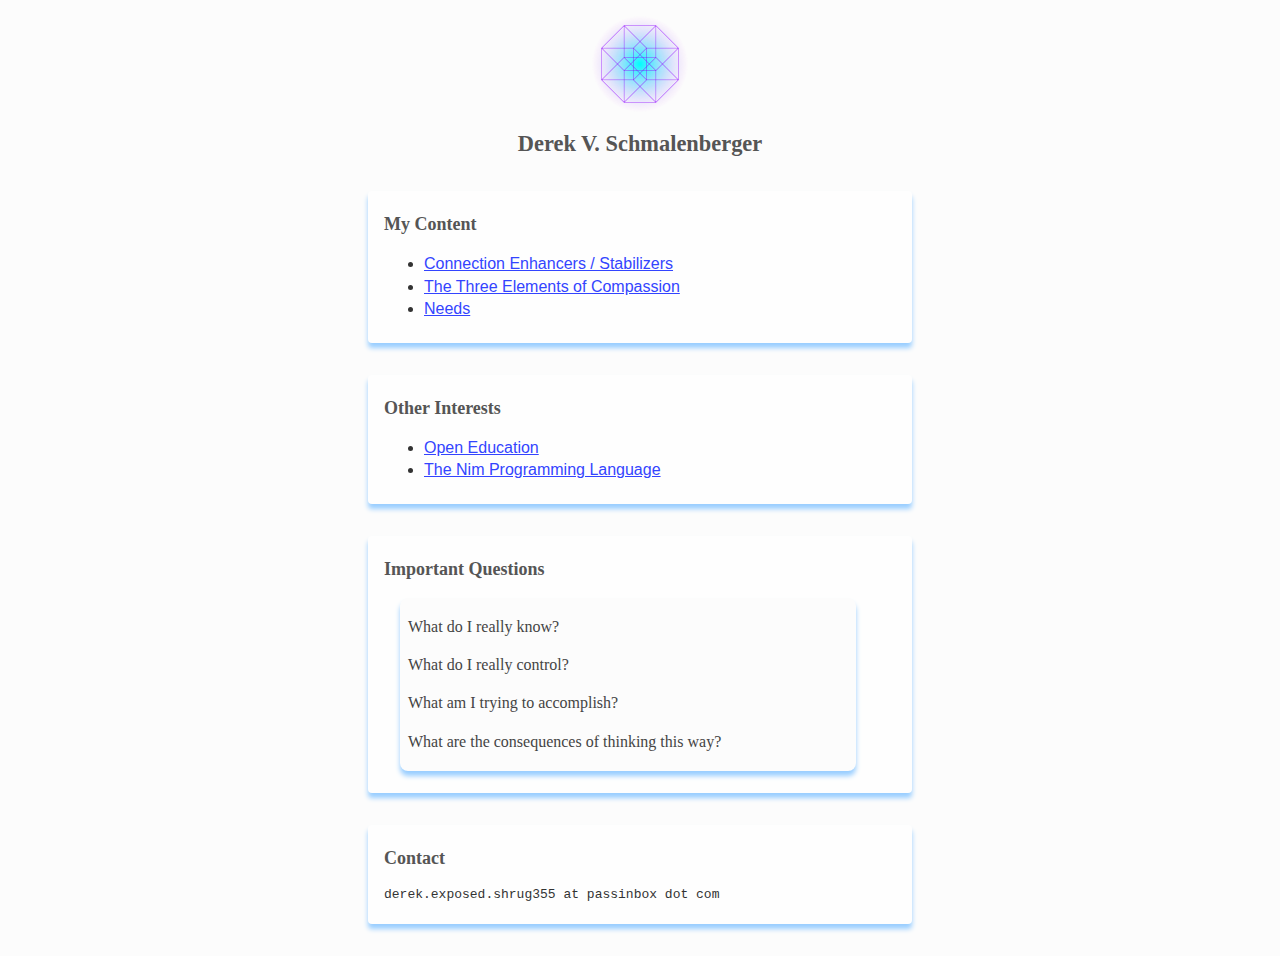
<file: index.html>
<!DOCTYPE html>
<html lang="en">
<head>
    <title>Derek V. Schmalenberger</title>
    <meta charset="UTF-8">
    <meta name="description" content="The personal website of Derek V. Schmalenberger.">
    <meta name="author" content="Derek V. Schmalenberger">
    <meta name="viewport" content="width=device-width, initial-scale=1.0">
    <link rel="stylesheet" type="text/css" href="style.css">
    <link rel="icon" type="image/png" href="complex_octagon_128.png">
</head>

<body>

<main>

<img src="complex_octagon_128.png" alt="complex octagon" class="center">

<header>
<h1>Derek V. Schmalenberger</h1>
</header>

<section>

  <h2>My Content</h2>

<ul>
 <li><a href="connection-enhancers.html">Connection Enhancers / Stabilizers</a></li>
 <li><a href="three-elements-of-compassion.pdf">The Three Elements of Compassion</a></li>
 <li><a href="needs.html">Needs</a></li>
</ul>

</section>

<section>

  <h2>Other Interests</h2>

<ul>
 <li><a href="openedu.html">Open Education</a></li>
 <li><a href="https://nim-lang.org/">The Nim Programming Language</a></li>
</ul>

</section>

<section>

  <h2>Important Questions</h2>

<blockquote>
<p>What do I really know?</p>
<p>What do I really control?</p>
<p>What am I trying to accomplish?</p>
<p>What are the consequences of thinking this way?</p>
</blockquote>

</section>



<section>

<h2>Contact</h2>

<pre>derek.exposed.shrug355 at passinbox dot com</pre>

</section>

</main>

</body>
</html>
</file>
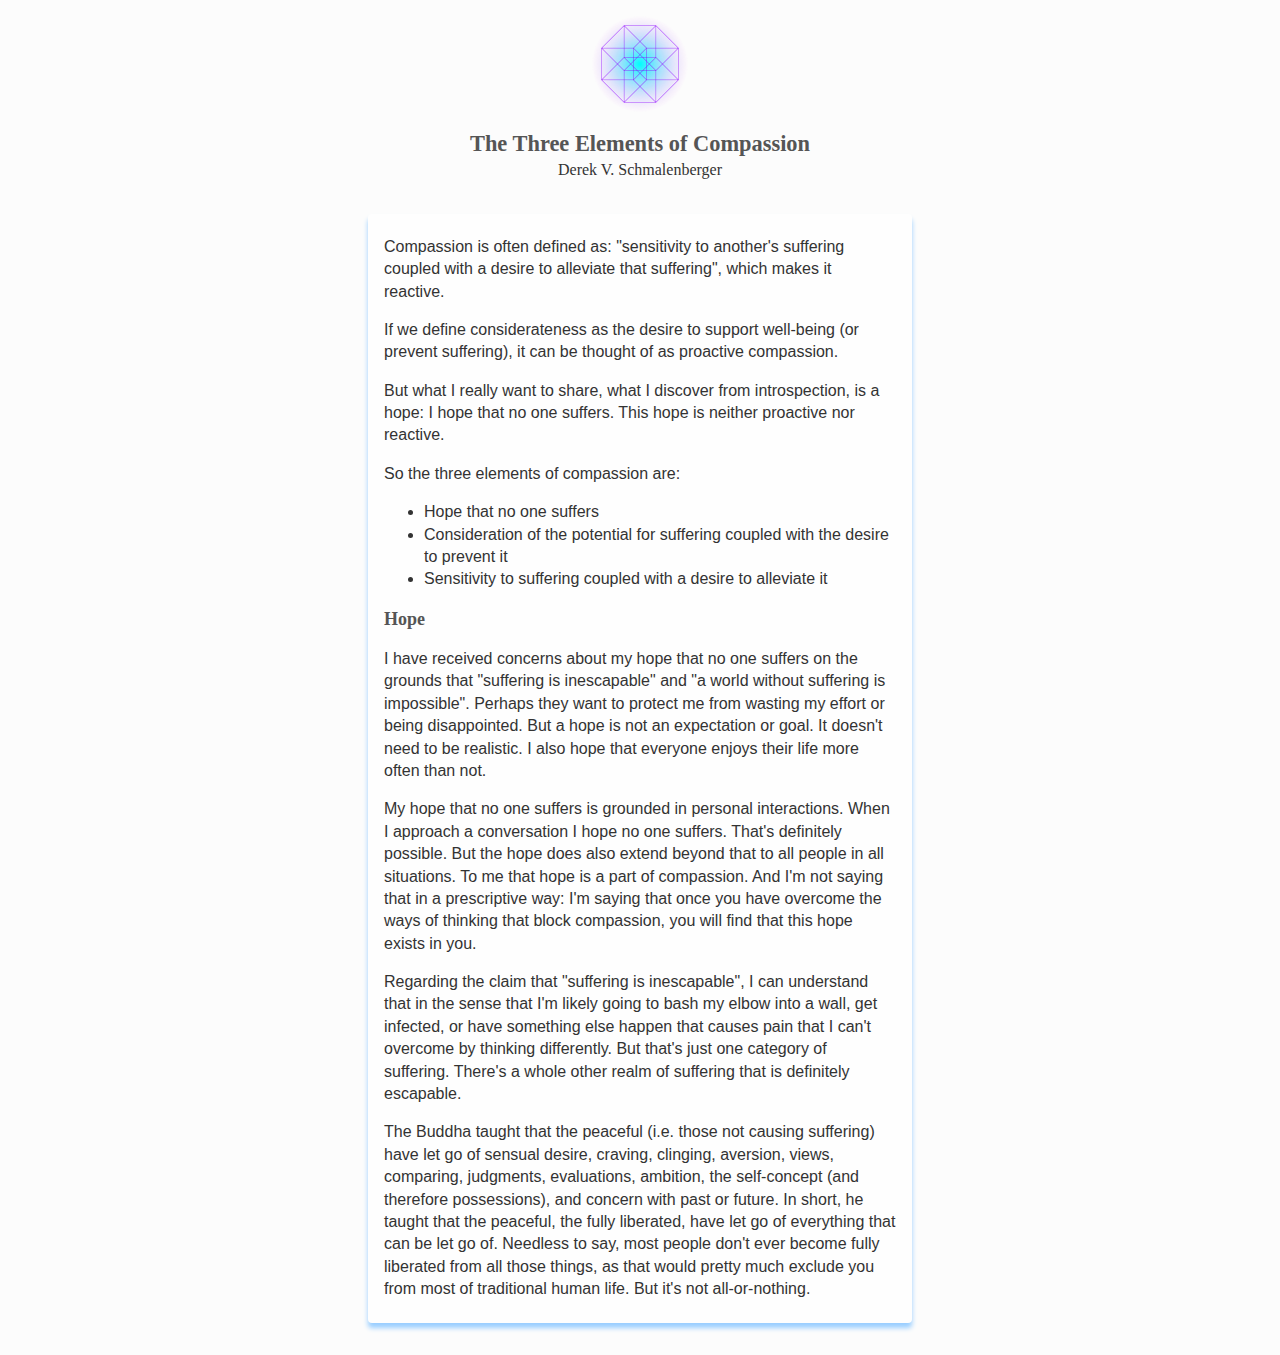
<file: compassion.html>
<!DOCTYPE html>
<html lang="en">
<head>
  <title>The Three Elements of Compassion</title>
  <meta charset="UTF-8">
  <meta name="description" content="This webpage describes the three elements of compassion.">
  <meta name="author" content="Derek V. Schmalenberger">
  <meta name="viewport" content="width=device-width, initial-scale=1.0">
  <link rel="stylesheet" type="text/css" href="style.css">

</head>
<body>
<main>

<a href="index.html"><img src="complex_octagon_128.png" alt="complex octagon" class="center"></a>

<header>
    <h1>The Three Elements of Compassion</h1>
    <div class="author">Derek V. Schmalenberger</div>
</header>

<section>
    
    <p>Compassion is often defined as: "sensitivity to another's suffering coupled with a desire to
    alleviate that suffering", which makes it reactive.</p>
    
    <p>If we define considerateness as the desire to support well-being (or prevent suffering), it can be
    thought of as proactive compassion.</p>
    
    <p>But what I really want to share, what I discover from introspection, is a hope: I hope that no
    one suffers. This hope is neither proactive nor reactive.</p>
    
    <p>So the three elements of compassion are:</p>
    <ul>
        <li>Hope that no one suffers</li>
        <li>Consideration of the potential for suffering coupled with the desire to prevent it</li>
        <li>Sensitivity to suffering coupled with a desire to alleviate it</li>
    </ul>
    
    <h2>Hope</h2>
    <p>I have received concerns about my hope that no one suffers on the grounds that "suffering is
    inescapable" and "a world without suffering is impossible". Perhaps they want to protect me from
    wasting my effort or being disappointed. But a hope is not an expectation or goal. It doesn't
    need to be realistic. I also hope that everyone enjoys their life more often than not.</p>
    
    <p>My hope that no one suffers is grounded in personal interactions. When I approach a
    conversation I hope no one suffers. That's definitely possible. But the hope does also extend
    beyond that to all people in all situations. To me that hope is a part of compassion. And I'm not
    saying that in a prescriptive way: I'm saying that once you have overcome the ways of thinking
    that block compassion, you will find that this hope exists in you.</p>
    
    <p>Regarding the claim that "suffering is inescapable", I can understand that in the sense that I'm
    likely going to bash my elbow into a wall, get infected, or have something else happen that
    causes pain that I can't overcome by thinking differently. But that's just one category of suffering.
    There's a whole other realm of suffering that is definitely escapable.</p>
    
    <p>The Buddha taught that the peaceful (i.e. those not causing suffering) have let go of sensual
    desire, craving, clinging, aversion, views, comparing, judgments, evaluations, ambition, the
    self-concept (and therefore possessions), and concern with past or future. In short, he taught
    that the peaceful, the fully liberated, have let go of everything that can be let go of. Needless to
    say, most people don't ever become fully liberated from all those things, as that would pretty
    much exclude you from most of traditional human life. But it's not all-or-nothing.</p>
</section>

</main>
</body>
</html>
</file>
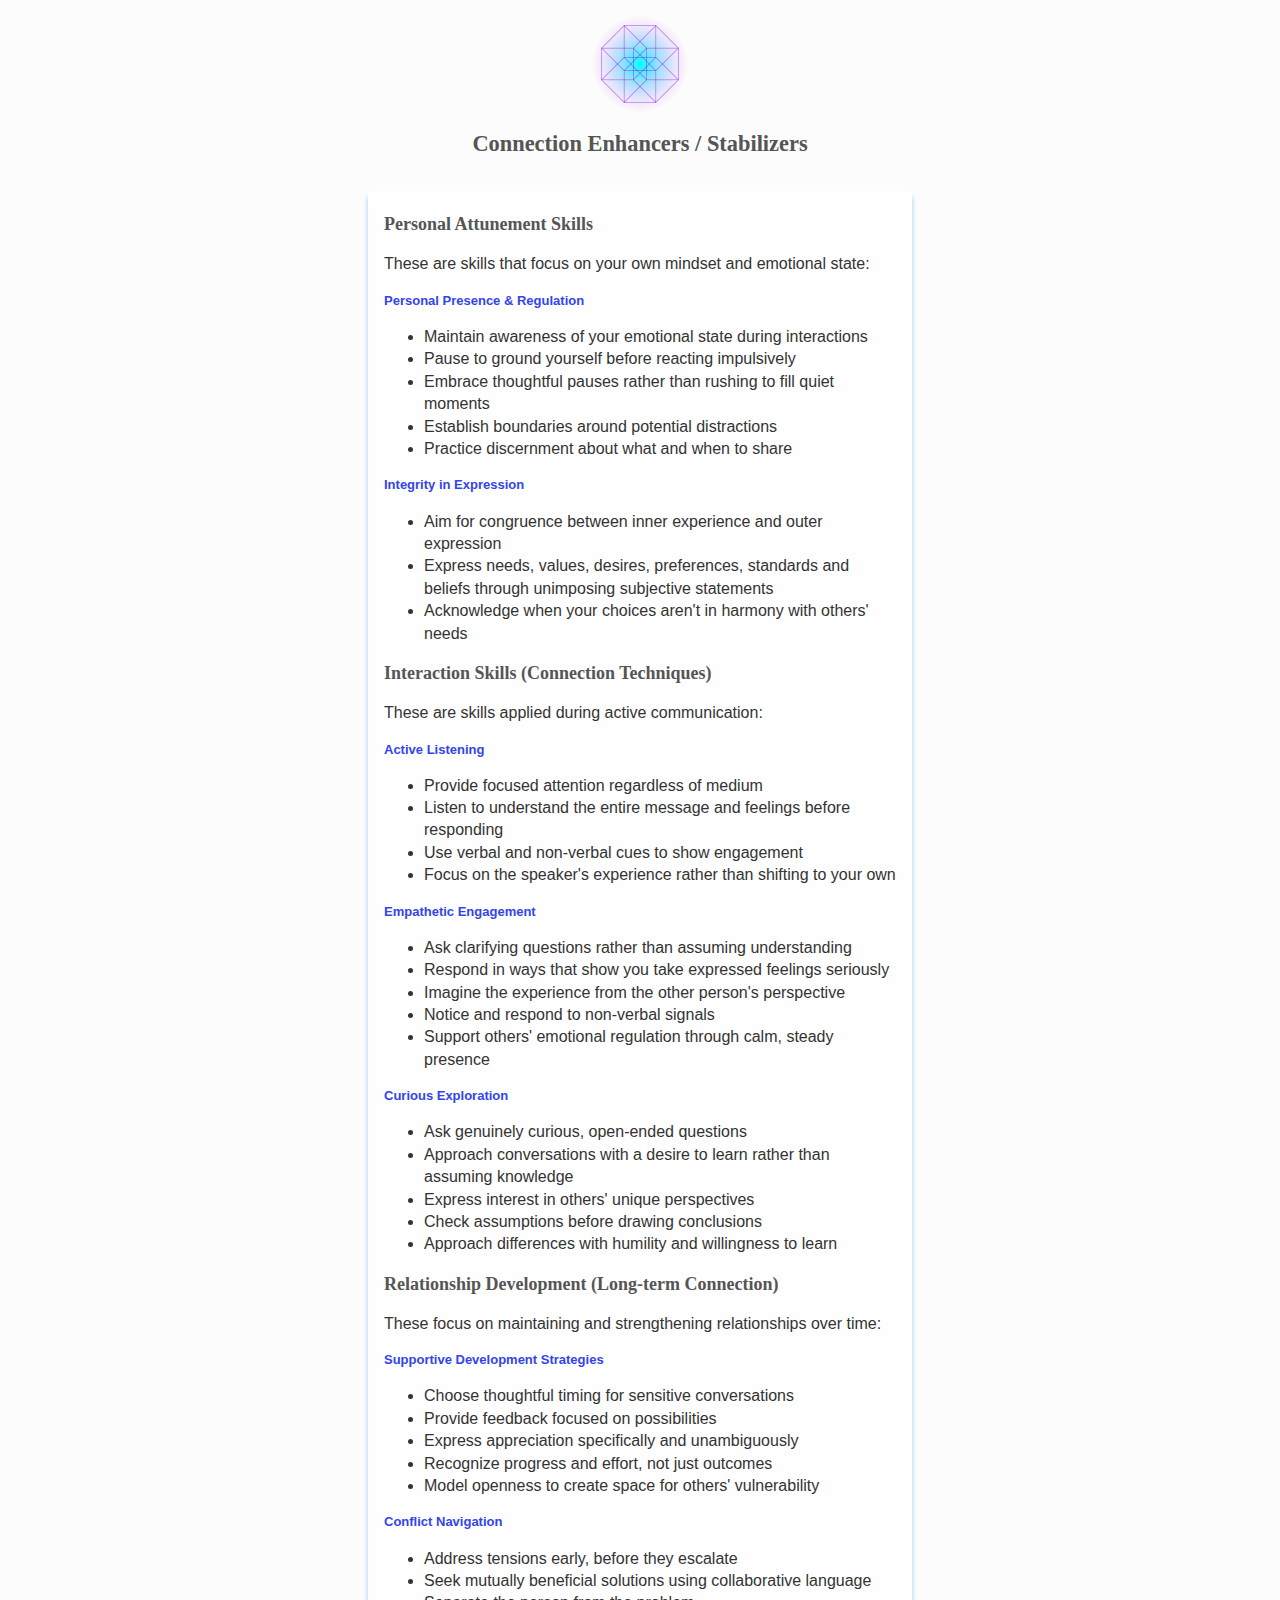
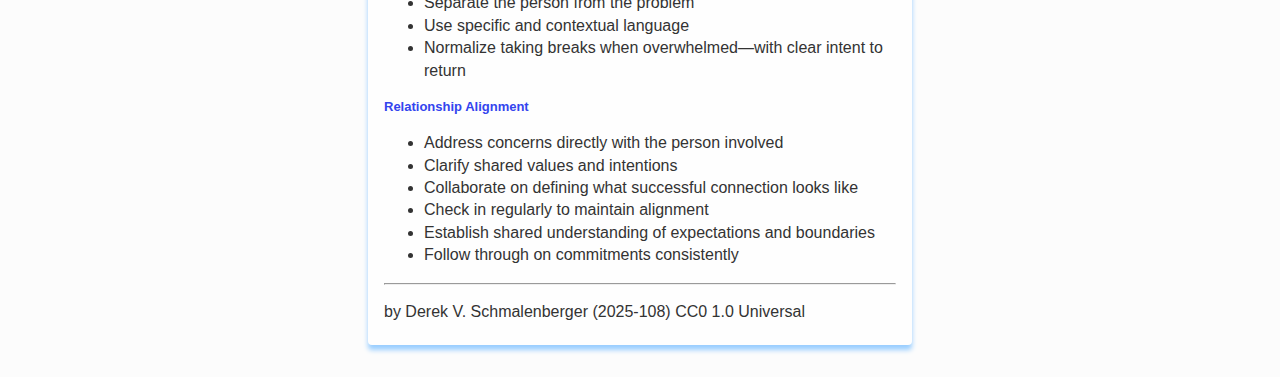
<file: connection-enhancers.html>
<!DOCTYPE html>
<html lang="en">
<head>
    <title>Connection Enhancers / Stabilizers</title>
    <meta charset="UTF-8">
    <meta name="description" content="A list of connection enhancers / stabilizers.">
    <meta name="author" content="Derek V. Schmalenberger">
    <meta name="viewport" content="width=device-width, initial-scale=1.0">
    <link rel="stylesheet" type="text/css" href="style.css">
    <link rel="icon" type="image/png" href="complex_octagon_128.png">
</head>

<body>

<main>

<a href="index.html"><img src="complex_octagon_128.png" alt="complex octagon" class="center"></a>

<header>
<h1>Connection Enhancers / Stabilizers</h1>
</header>

<section>

<h2>Personal Attunement Skills</h2>
<p>These are skills that focus on your own mindset and emotional state:</p>
<h3>Personal Presence &amp; Regulation</h3>
<ul>
<li>Maintain awareness of your emotional state during interactions</li>
<li>Pause to ground yourself before reacting impulsively</li>
<li>Embrace thoughtful pauses rather than rushing to fill quiet moments</li>
<li>Establish boundaries around potential distractions</li>
<li>Practice discernment about what and when to share</li>
</ul>
<h3>Integrity in Expression</h3>
<ul>
<li>Aim for congruence between inner experience and outer expression</li>
<li>Express needs, values, desires, preferences, standards and beliefs through unimposing subjective statements</li>
<li>Acknowledge when your choices aren't in harmony with others' needs</li>
</ul>
<h2>Interaction Skills (Connection Techniques)</h2>
<p>These are skills applied during active communication:</p>
<h3>Active Listening</h3>
<ul>
<li>Provide focused attention regardless of medium</li>
<li>Listen to understand the entire message and feelings before responding</li>
<li>Use verbal and non-verbal cues to show engagement</li>
<li>Focus on the speaker's experience rather than shifting to your own</li>
</ul>
<h3>Empathetic Engagement</h3>
<ul>
<li>Ask clarifying questions rather than assuming understanding</li>
<li>Respond in ways that show you take expressed feelings seriously</li>
<li>Imagine the experience from the other person's perspective</li>
<li>Notice and respond to non-verbal signals</li>
<li>Support others' emotional regulation through calm, steady presence</li>
</ul>
<h3>Curious Exploration</h3>
<ul>
<li>Ask genuinely curious, open-ended questions</li>
<li>Approach conversations with a desire to learn rather than assuming knowledge</li>
<li>Express interest in others' unique perspectives</li>
<li>Check assumptions before drawing conclusions</li>
<li>Approach differences with humility and willingness to learn</li>
</ul>
<h2>Relationship Development (Long-term Connection)</h2>
<p>These focus on maintaining and strengthening relationships over time:</p>
<h3>Supportive Development Strategies</h3>
<ul>
<li>Choose thoughtful timing for sensitive conversations</li>
<li>Provide feedback focused on possibilities</li>
<li>Express appreciation specifically and unambiguously</li>
<li>Recognize progress and effort, not just outcomes</li>
<li>Model openness to create space for others' vulnerability</li>
</ul>
<h3>Conflict Navigation</h3>
<ul>
<li>Address tensions early, before they escalate</li>
<li>Seek mutually beneficial solutions using collaborative language</li>
<li>Separate the person from the problem</li>
<li>Use specific and contextual language</li>
<li>Normalize taking breaks when overwhelmed—with clear intent to return</li>
</ul>
<h3>Relationship Alignment</h3>
<ul>
<li>Address concerns directly with the person involved</li>
<li>Clarify shared values and intentions</li>
<li>Collaborate on defining what successful connection looks like</li>
<li>Check in regularly to maintain alignment</li>
<li>Establish shared understanding of expectations and boundaries</li>
<li>Follow through on commitments consistently</li>
</ul>
<hr>
<p>by Derek V. Schmalenberger (2025-108) CC0 1.0 Universal</p>
</section>

</main>
</body>
</html>
</file>
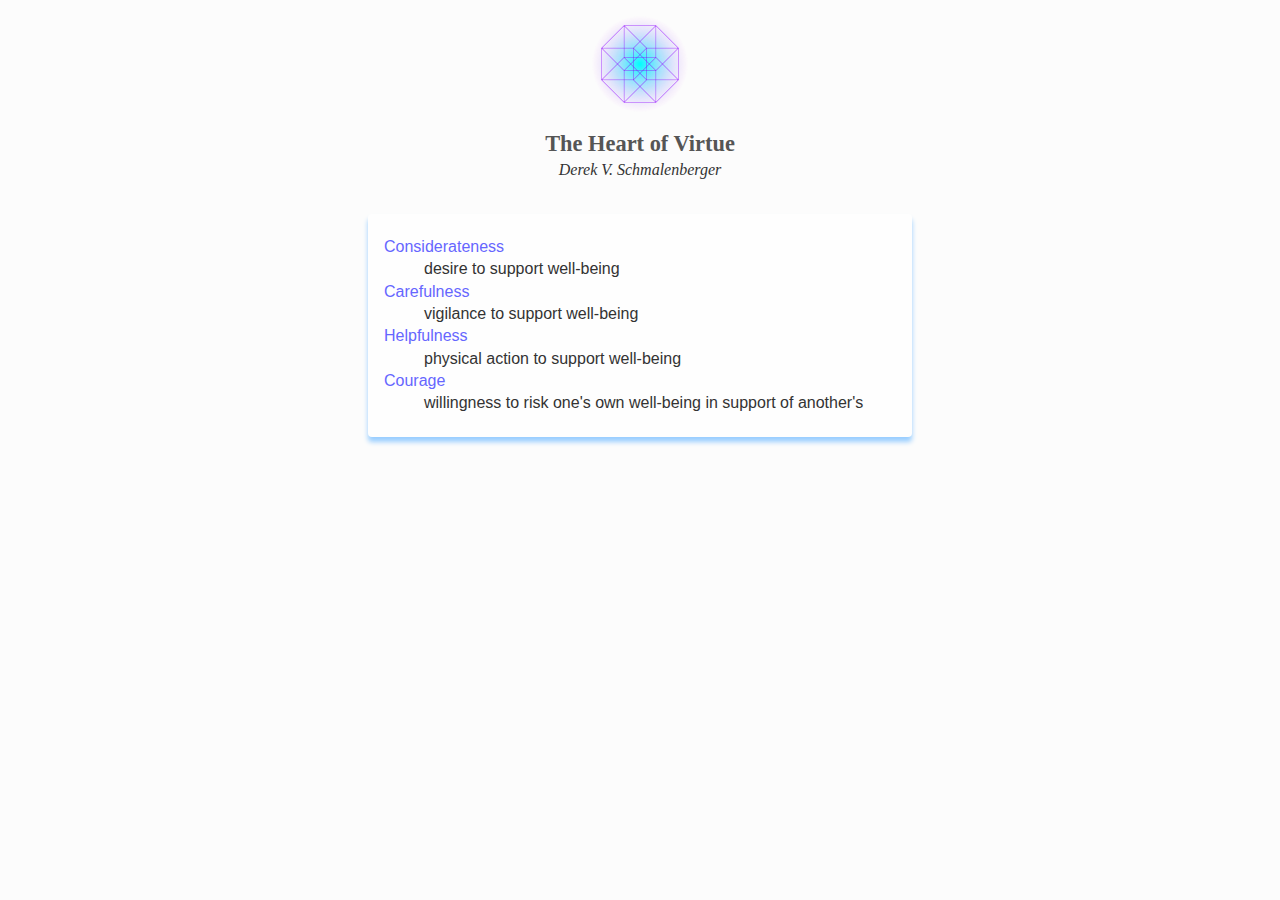
<file: heart-of-virtue.html>
<!DOCTYPE html>
<html lang="en">
<head>
  <title>The Heart of Virtue</title>
  <meta charset="UTF-8">
  <meta name="description" content="This webpage presents the heart of virtue.">
  <meta name="author" content="Derek V. Schmalenberger">
  <meta name="viewport" content="width=device-width, initial-scale=1.0">
  <link rel="stylesheet" type="text/css" href="style.css" />

<body>


<main>

<a href="index.html"><img src="complex_octagon_128.png" alt="complex octagon" class="center"></a>

<header>
  <h1>The Heart of Virtue</h1>

  <address>Derek V. Schmalenberger</address>
</header>

<section>

  <dl>

    <dt>Considerateness</dt>
    <dd>desire to support well-being</dd>

    <dt>Carefulness</dt>
    <dd>vigilance to support well-being</dd>

    <dt>Helpfulness</dt>
    <dd>physical action to support well-being</dd>

    <dt>Courage</dt>
    <dd>willingness to risk one's own well-being in support of another's</dd>

</section>
</main>
</body>
</html>
</file>
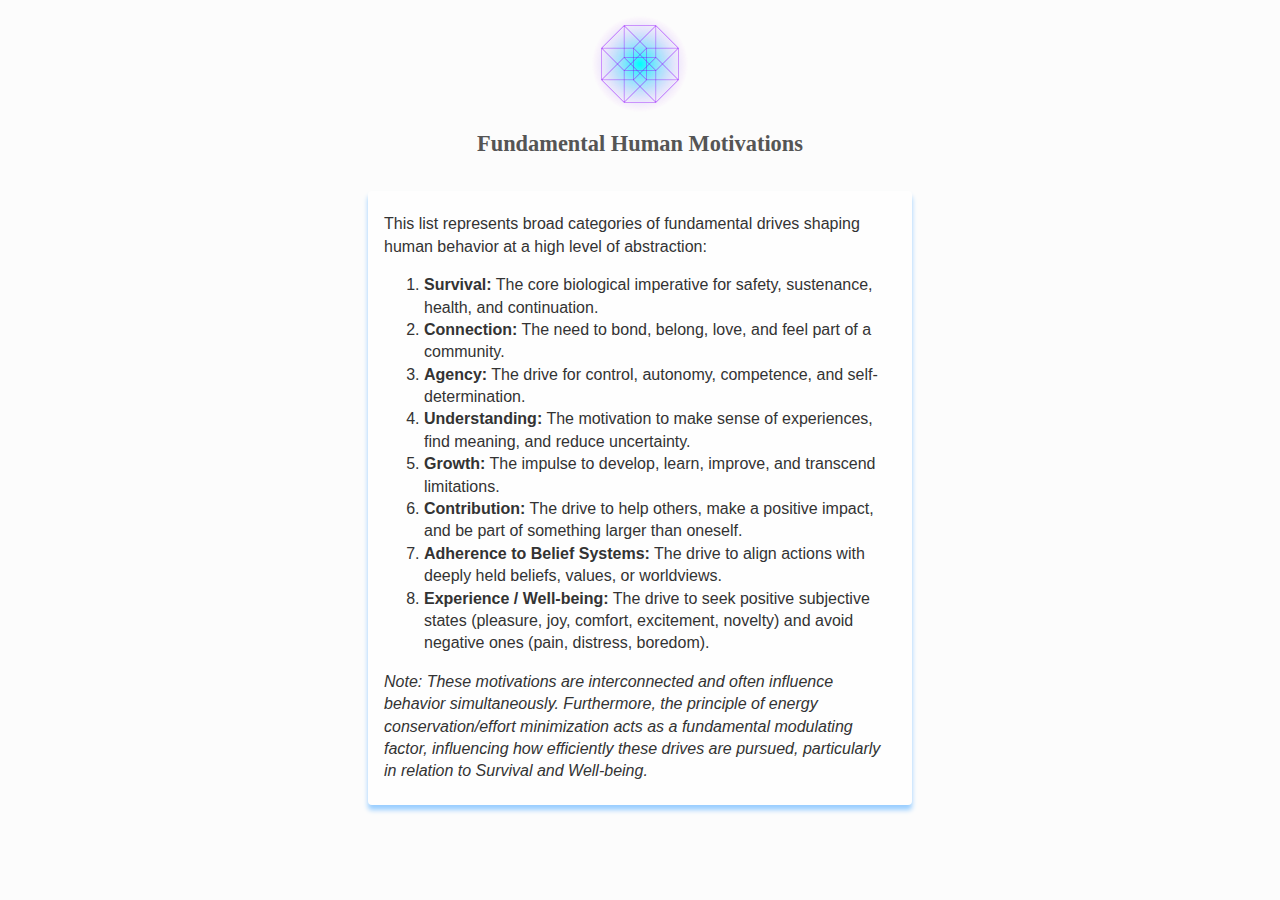
<file: motivations.html>
<!DOCTYPE html>
<html lang="en">
<head>
  <title>Fundamental Human Motivations</title>
  <meta charset="UTF-8">
  <meta name="description" content="This webpage describes our most fundamental motivations.">
  <meta name="author" content="Derek V. Schmalenberger">
  <meta name="viewport" content="width=device-width, initial-scale=1.0">
  <link rel="stylesheet" type="text/css" href="style.css">

</head>
<body>
<main>

<a href="index.html"><img src="complex_octagon_128.png" alt="complex octagon" class="center"></a>

<header>
    <h1>Fundamental Human Motivations</h1>
</header>

<section>

    <p>This list represents broad categories of fundamental drives shaping human behavior at a high level of abstraction:</p>
    <ol>
        <li>
            <strong>Survival:</strong> The core biological imperative for safety, sustenance, health, and continuation.
        </li>
        <li>
            <strong>Connection:</strong> The need to bond, belong, love, and feel part of a community.
        </li>
        <li>
            <strong>Agency:</strong> The drive for control, autonomy, competence, and self-determination.
        </li>
        <li>
            <strong>Understanding:</strong> The motivation to make sense of experiences, find meaning, and reduce uncertainty.
        </li>
        <li>
            <strong>Growth:</strong> The impulse to develop, learn, improve, and transcend limitations.
        </li>
        <li>
            <strong>Contribution:</strong> The drive to help others, make a positive impact, and be part of something larger than oneself.
        </li>
        <li>
            <strong>Adherence to Belief Systems:</strong> The drive to align actions with deeply held beliefs, values, or worldviews.
        </li>
        <li>
            <strong>Experience / Well-being:</strong> The drive to seek positive subjective states (pleasure, joy, comfort, excitement, novelty) and avoid negative ones (pain, distress, boredom).
        </li>
    </ol>
    <p>
        <em>Note: These motivations are interconnected and often influence behavior simultaneously. Furthermore, the principle of energy conservation/effort minimization acts as a fundamental modulating factor, influencing how efficiently these drives are pursued, particularly in relation to Survival and Well-being.</em>
    </p>
</section>

</main>
</body>
</html>
</file>
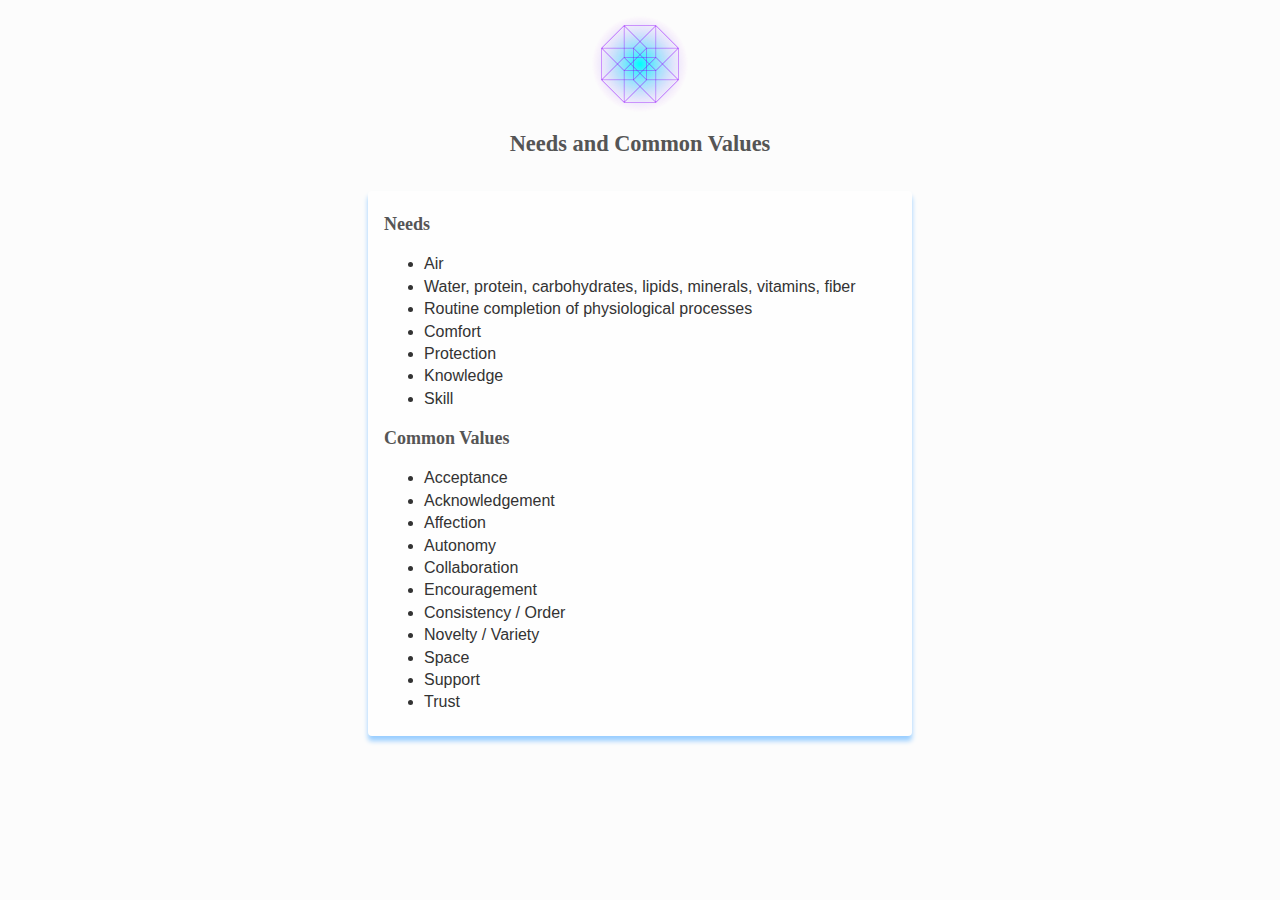
<file: needs.html>
<!DOCTYPE html>
<html lang="en">
<head>
  <title>Needs and Common Values</title>
  <meta charset="UTF-8">
  <meta name="description" content="This webpage describes our needs and common values.">
  <meta name="author" content="Derek V. Schmalenberger">
  <meta name="viewport" content="width=device-width, initial-scale=1.0">
  <link rel="stylesheet" type="text/css" href="style.css">

</head>
<body>
<main>

<a href="index.html"><img src="complex_octagon_128.png" alt="complex octagon" class="center"></a>

<header>
  <h1>Needs and Common Values</h1>
</header>

<section>

<h2>Needs</h2>
<ul>
 <li>Air</li>
 <li>Water, protein, carbohydrates, lipids, minerals, vitamins, fiber</li>
 <li>Routine completion of physiological processes</li>
 <li>Comfort</li>
 <li>Protection</li>
 <li>Knowledge</li>
 <li>Skill</li>
</ul>

<h2>Common Values</h2>
<ul>
  <li>Acceptance</li>
  <li>Acknowledgement</li>
  <li>Affection</li>
  <li>Autonomy</li>
  <li>Collaboration</li>
  <li>Encouragement</li>
  <li>Consistency / Order</li>
  <li>Novelty / Variety</li>
  <li>Space</li>
  <li>Support</li>
  <li>Trust</li>
</ul>

</section>
</main>
</body>
</html>
</file>
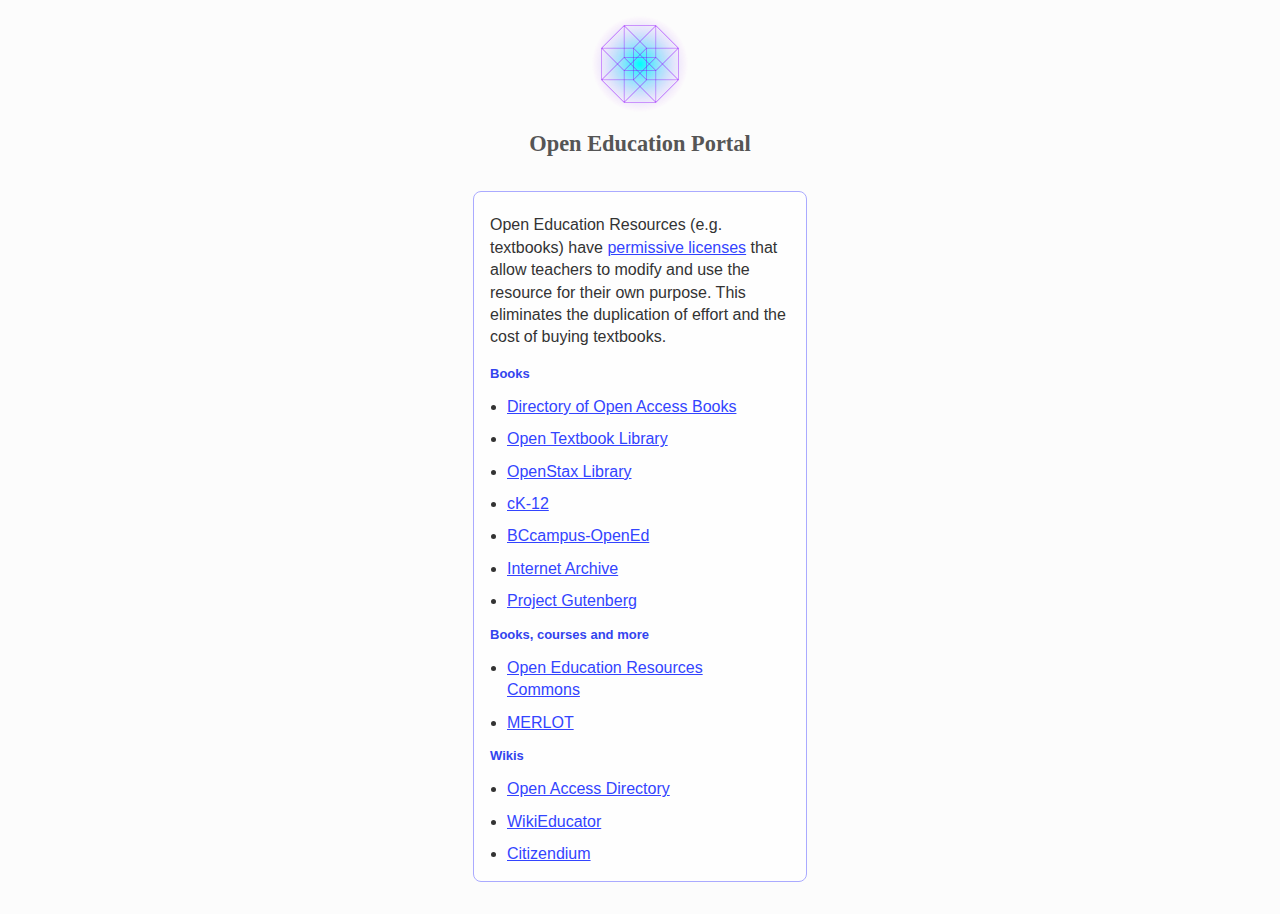
<file: openedu.html>
<!DOCTYPE html>
<html lang="en">
<head>
  <title>Open Education Portal</title>
  <meta charset="UTF-8">
  <meta name="description" content="A list of open education resources.">
  <meta name="author" content="Derek V. Schmalenberger">
  <meta name="viewport" content="width=device-width, initial-scale=1.0">
  <link rel="stylesheet" type="text/css" href="style.css" />
  <link rel="stylesheet" type="text/css" href="nav_style.css" />
</head>

<body>

<main>

<a href="index.html"><img src="complex_octagon_128.png" alt="complex octagon" class="center"></a>

<header>

<h1>Open Education Portal</h1>

</header>


<div class="article_div">

  <p>Open Education Resources (e.g. textbooks) have
  <a href="https://creativecommons.org/about/cclicenses/">permissive licenses</a>
    that allow teachers to modify and use the resource for their own purpose.
    This eliminates the duplication of effort and the cost of buying textbooks.</p>

  <h3>Books</h3>

  <ul class="article_list">
    <li><a href="https://www.doabooks.org/">Directory of Open Access Books</a></li>
    <li><a href="https://open.umn.edu/opentextbooks">Open Textbook Library</a></li>
    <li><a href="https://openstax.org/">OpenStax Library</a></li>
    <li><a href="https://www.ck12.org/student/">cK-12</a></li>
    <li><a href="https://open.bccampus.ca/find-open-textbooks/">BCcampus-OpenEd</a></li>
    <li><a href="https://archive.org/details/texts">Internet Archive</a></li>
    <li><a href="https://www.gutenberg.org/">Project Gutenberg</a></li>
  </ul>

  <h3>Books, courses and more</h3>

<ul class="article_list">
  <li><a href="https://www.oercommons.org/">Open Education Resources Commons</a></li>
  <li><a href="https://www.merlot.org/merlot/index.htm">MERLOT</a></li>
</ul>

<h3>Wikis</h3>

<ul class="article_list">
  <li><a href="http://oad.simmons.edu/oadwiki/Main_Page">Open Access Directory</a></li>
  <li><a href="http://wikieducator.org/Main_Page">WikiEducator</a></li>
  <li><a href="http://en.citizendium.org/">Citizendium</a></li>
</ul>

</div>

</main>
</body>
</html>
</file>
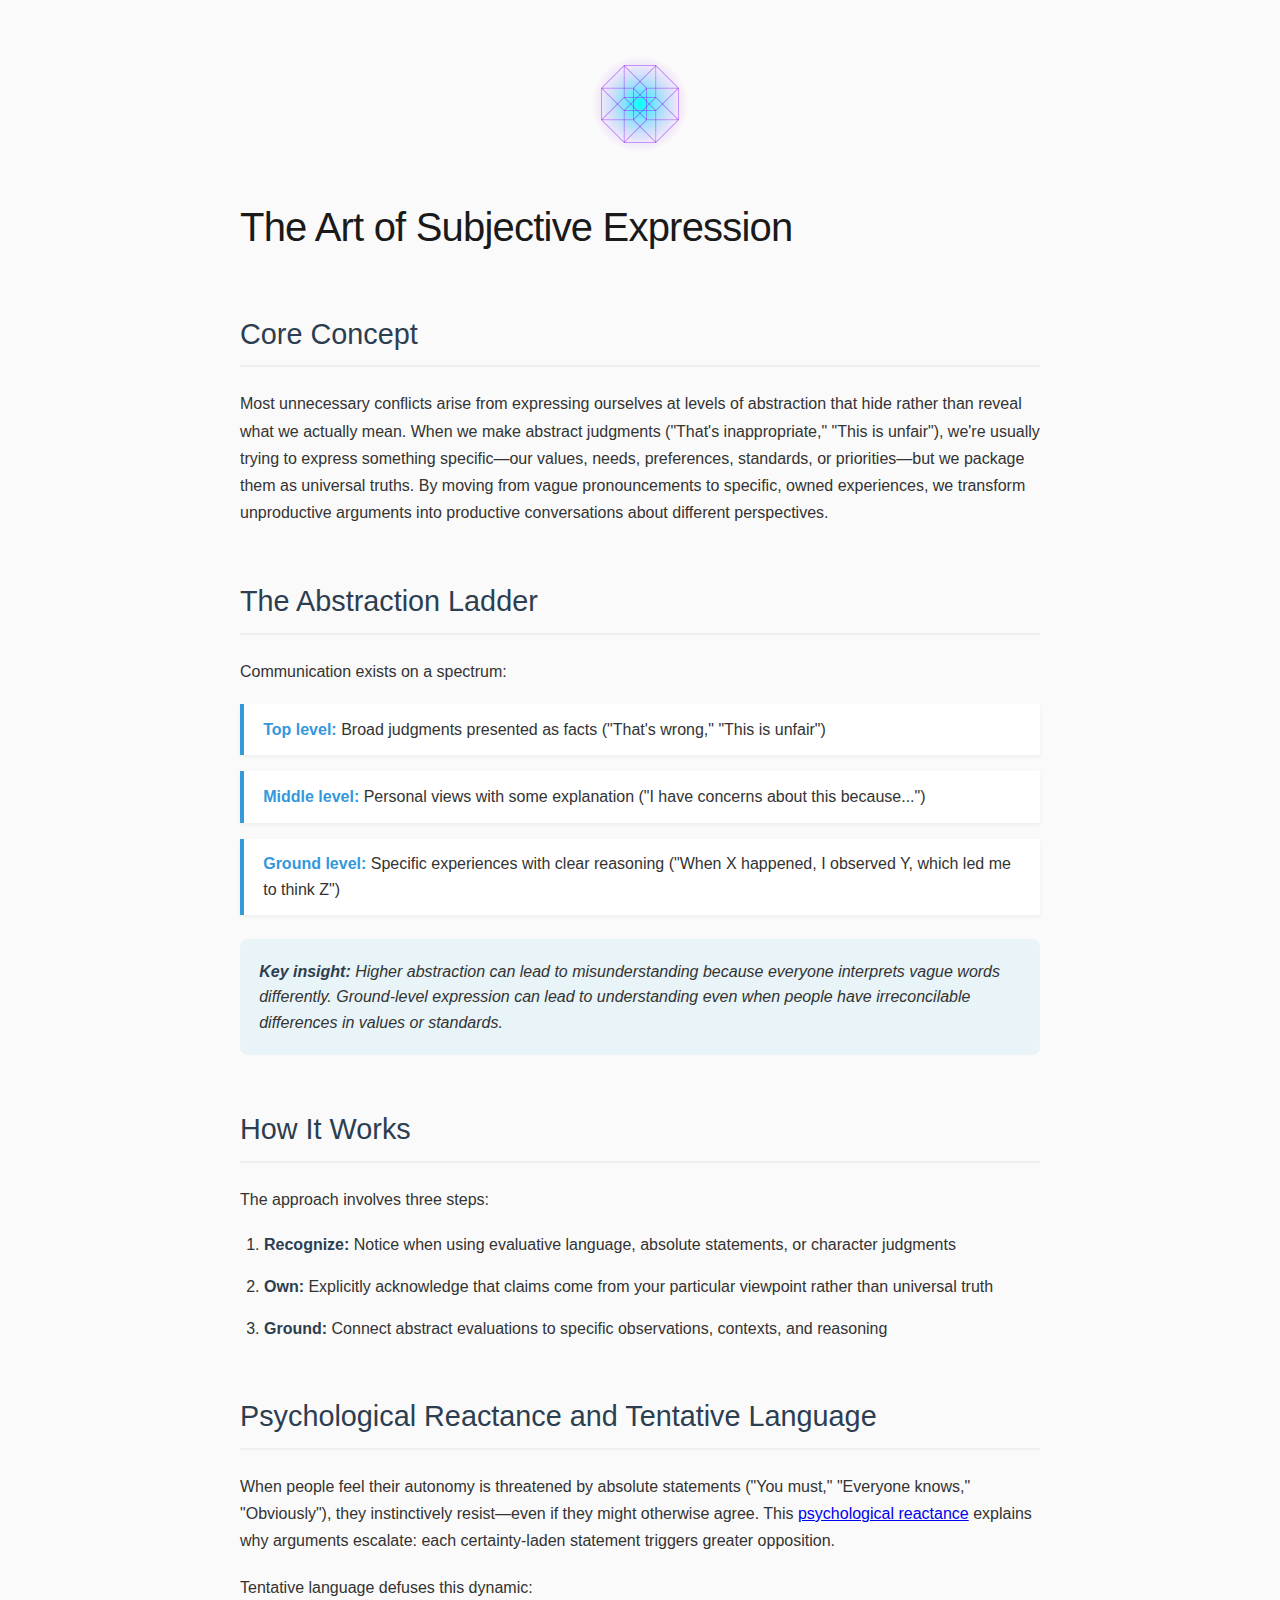
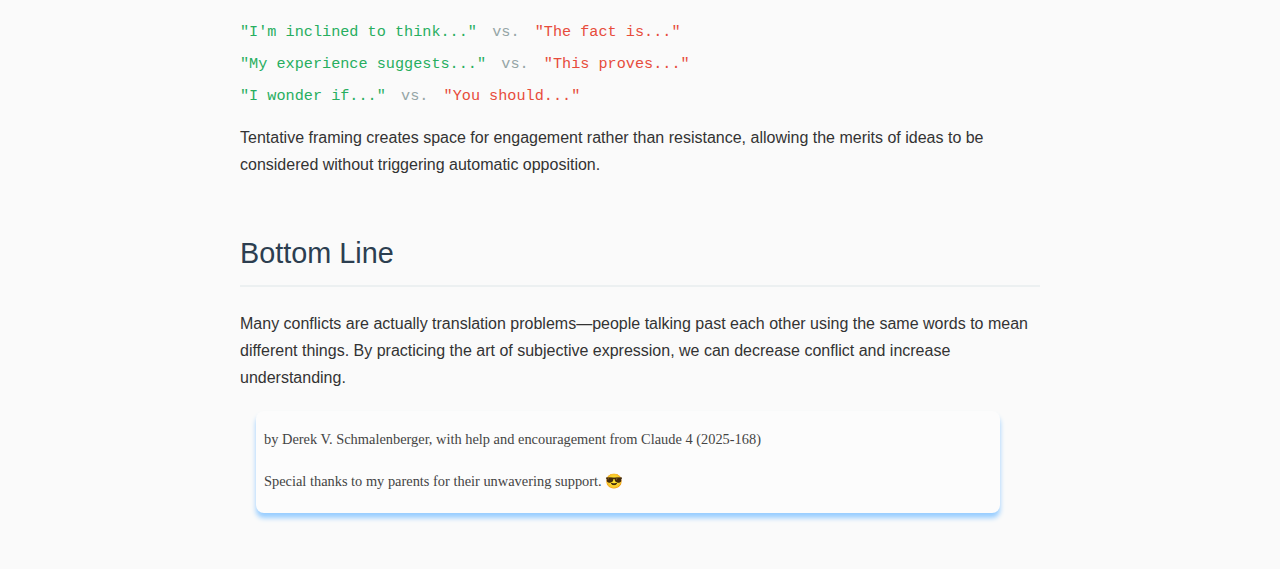
<file: subjective-expression.html>
<!DOCTYPE html>
<html lang="en">
<head>
    <meta charset="UTF-8">
    <meta name="viewport" content="width=device-width, initial-scale=1.0">
    <title>The Art of Subjective Expression</title>
    <style>
        body {
            font-family: -apple-system, BlinkMacSystemFont, 'Segoe UI', Roboto, 'Helvetica Neue', Arial, sans-serif;
            line-height: 1.6;
            color: #333;
            max-width: 800px;
            margin: 0 auto;
            padding: 40px 20px;
            background-color: #fafafa;
        }

        h1 {
            color: #1a1a1a;
            font-size: 2.5em;
            margin-bottom: 0.2em;
            font-weight: 300;
            letter-spacing: -0.02em;
        }

        h2 {
            color: #2c3e50;
            font-size: 1.8em;
            margin-top: 1.8em;
            margin-bottom: 0.8em;
            font-weight: 400;
            border-bottom: 2px solid #ecf0f1;
            padding-bottom: 0.3em;
        }

        p {
            margin-bottom: 1.2em;
            line-height: 1.7;
        }

        ul {
            padding-left: 1.5em;
            margin-bottom: 1.2em;
        }

        li {
            margin-bottom: 0.8em;
            line-height: 1.6;
        }

        strong {
            color: #2c3e50;
            font-weight: 600;
        }

        .level {
            background-color: #fff;
            border-left: 4px solid #3498db;
            padding: 0.8em 1.2em;
            margin: 1em 0;
            box-shadow: 0 2px 4px rgba(0,0,0,0.05);
        }

        .level strong {
            color: #3498db;
        }

        .key-insight {
            background-color: #e8f4f8;
            border-radius: 8px;
            padding: 1.2em;
            margin: 1.5em 0;
            font-style: italic;
        }

        .comparison {
            display: flex;
            align-items: center;
            margin: 0.5em 0;
            font-family: 'Consolas', 'Monaco', monospace;
            font-size: 0.95em;
        }

        .tentative {
            color: #27ae60;
        }

        .absolute {
            color: #e74c3c;
        }

        .vs {
            margin: 0 1em;
            color: #95a5a6;
        }

        .center {
            display: block;
            margin-left: auto;
            margin-right: auto;
            }

        blockquote {
            margin-left: 16px;
            background-color: rgb(252, 252, 252);
                padding: 2px 8px;
                border-radius: 8px;
                box-shadow: 0px 5px 5px #99ceff;
            }

        blockquote p {
            font-family: serif;
            font-style: normal;
            color: #444;
            font-size: 0.9em;
            }


        ol {
            padding-left: 1.5em;
        }

        ol li {
            margin-bottom: 1em;
        }

        @media (max-width: 600px) {
            body {
                padding: 20px 15px;
            }

            h1 {
                font-size: 2em;
            }

            h2 {
                font-size: 1.5em;
            }

            .comparison {
                font-size: 0.85em;
            }
        }
    </style>
</head>
<body>

    <a href="index.html"><img src="complex_octagon_128.png" alt="complex octagon" class="center"></a>
    <h1>The Art of Subjective Expression</h1>
    
    <h2>Core Concept</h2>
    <p>Most unnecessary conflicts arise from expressing ourselves at levels of abstraction that hide rather than reveal what we actually mean. When we make abstract judgments ("That's inappropriate," "This is unfair"), we're usually trying to express something specific—our values, needs, preferences, standards, or priorities—but we package them as universal truths. By moving from vague pronouncements to specific, owned experiences, we transform unproductive arguments into productive conversations about different perspectives.</p>
    
    <h2>The Abstraction Ladder</h2>
    <p>Communication exists on a spectrum:</p>
    
    <div class="level">
        <strong>Top level:</strong> Broad judgments presented as facts ("That's wrong," "This is unfair")
    </div>
    
    <div class="level">
        <strong>Middle level:</strong> Personal views with some explanation ("I have concerns about this because...")
    </div>
    
    <div class="level">
        <strong>Ground level:</strong> Specific experiences with clear reasoning ("When X happened, I observed Y, which led me to think Z")
    </div>
    
    <div class="key-insight">
        <strong>Key insight:</strong> Higher abstraction can lead to misunderstanding because everyone interprets vague words differently. Ground-level expression can lead to understanding even when people have irreconcilable differences in values or standards.
    </div>
    
    <h2>How It Works</h2>
    <p>The approach involves three steps:</p>
    
    <ol>
        <li><strong>Recognize:</strong> Notice when using evaluative language, absolute statements, or character judgments</li>
        
        <li><strong>Own:</strong> Explicitly acknowledge that claims come from your particular viewpoint rather than universal truth</li>
        
        <li><strong>Ground:</strong> Connect abstract evaluations to specific observations, contexts, and reasoning</li>
    </ol>
    
    <h2>Psychological Reactance and Tentative Language</h2>
    <p>When people feel their autonomy is threatened by absolute statements ("You must," "Everyone knows," "Obviously"), they instinctively resist—even if they might otherwise agree. This <a href="https://pmc.ncbi.nlm.nih.gov/articles/PMC4675534/"> psychological reactance</a> explains why arguments escalate: each certainty-laden statement triggers greater opposition.</p>
    
    <p>Tentative language defuses this dynamic:</p>
    
    <div class="comparison">
        <span class="tentative">"I'm inclined to think..."</span>
        <span class="vs">vs.</span>
        <span class="absolute">"The fact is..."</span>
    </div>
    
    <div class="comparison">
        <span class="tentative">"My experience suggests..."</span>
        <span class="vs">vs.</span>
        <span class="absolute">"This proves..."</span>
    </div>
    
    <div class="comparison">
        <span class="tentative">"I wonder if..."</span>
        <span class="vs">vs.</span>
        <span class="absolute">"You should..."</span>
    </div>
    
    <p>Tentative framing creates space for engagement rather than resistance, allowing the merits of ideas to be considered without triggering automatic opposition.</p>
    
    <h2>Bottom Line</h2>
    <p>Many conflicts are actually translation problems—people talking past each other using the same words to mean different things.  By practicing the art of subjective expression, we can decrease conflict and increase understanding.</p>


<blockquote>
<p>by Derek V. Schmalenberger, with help and encouragement from Claude 4 (2025-168)</p>

<p>Special thanks to my parents for their unwavering support. 😎</p>
</blockquote>
</body>
</html>
</file>
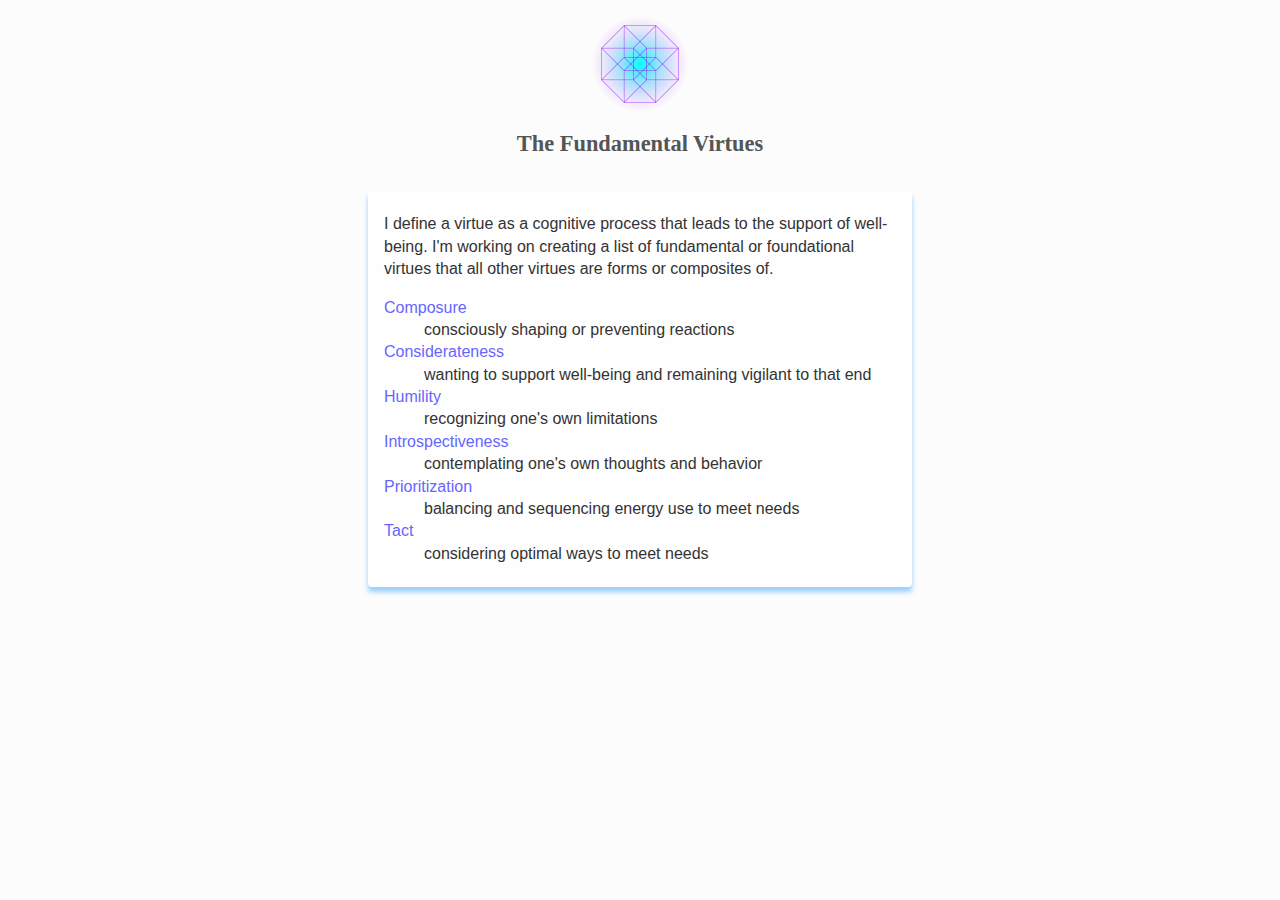
<file: virtues.html>
<!DOCTYPE html>
<html lang="en">
<head>
  <title>The Fundamental Virtues</title>
  <meta charset="UTF-8">
  <meta name="description" content="This webpage describes the fundamental virtues.">
  <meta name="author" content="Derek V. Schmalenberger">
  <meta name="viewport" content="width=device-width, initial-scale=1.0">
  <link rel="stylesheet" type="text/css" href="style.css" />

</head>
<body>
<main>

<a href="index.html"><img src="complex_octagon_128.png" alt="complex octagon" class="center"></a>

<header>
  <h1>The Fundamental Virtues</h1>
</header>

<section>

  <p>I define a virtue as a cognitive process that leads to the support of well-being.
    I'm working on creating a list of fundamental or foundational virtues
    that all other virtues are forms or composites of.</p>

  <dl>
    <dt>Composure</dt>
    <dd>consciously shaping or preventing reactions</dd>

    <dt>Considerateness</dt>
    <dd>wanting to support well-being and remaining vigilant to that end</dd>

    <dt>Humility</dt>
    <dd>recognizing one's own limitations</dd>

    <dt>Introspectiveness</dt>
    <dd>contemplating one's own thoughts and behavior</dd>

    <dt>Prioritization</dt>
    <dd>balancing and sequencing energy use to meet needs</dd>

    <dt>Tact</dt>
    <dd>considering optimal ways to meet needs</dd>
  </dl>

</section>
</main>
</body>
</html>
</file>
<file: style.css>
h1 {
  margin: 0px;
  text-align: center;
  font-family: serif;
  color: #555;
  font-size: 1.4em;
}

h2 {
  font-family: serif;
  color: #555;
  font-size: large;
}

h3 {
  font-family: sans-serif;
  color: #3344ee;
  font-size: small;
}

body {
  margin: 0;
	padding: 0;
	color: #333;
	background-color: rgb(252, 252, 252);
	line-height: 1.4;
}

p {
  font-family: sans-serif;
}

dt {
  color: #66f;
}

a {
  color: #3344ff;
}

a:visited {
    color: #6f33ff;
}


section
{
  margin: 32px auto;
	border-width: 4px;
	border-color: #999;
	padding: 6px 16px;
	max-width: 512px;
	font-family: sans-serif;
	border-radius: 4px;
	box-shadow: 0px 5px 5px #99ceff;
  background-color: rgb(254, 254, 254);
}

blockquote {
  margin-left: 16px;
  background-color: rgb(252, 252, 252);
	padding: 2px 8px;
	border-radius: 8px;
	box-shadow: 0px 5px 5px #99ceff;
}

blockquote p {
  font-family: serif;
  font-style: normal;
  color: #444;
}

footer p {
  font-family: monospace;
}

time {
  font-family: monospace;
}

header {
  text-align: center;
}

.article_div
{
  background-color: rgb(254, 254, 254);
  margin: 32px auto;
	padding: 6px 16px;
	max-width: 300px;
	font-family: sans-serif;
	border-width: 1px;
	border-color: #aaf;
  border-style: solid;
  border-radius: 8px;
}

.article_list {
 margin: 0px 16px; padding: 0;
}

.article_list li {
  margin: 10px 1px;
}

.row {
  margin: auto;
  max-width: 512px;
  display: flex;
}

.column {
    flex: 50%;
    padding: 10px;
}

.center {
  display: block;
  margin-left: auto;
  margin-right: auto;
}
</file>
<file: nav_style.css>
nav {
  margin: 8px auto;
  max-width: 324px;
}

#navlist {
    list-style-type: none;
    margin: 0;
    padding: 0;
    overflow: hidden;
    background-color: #99f;
}

#navlist li {
    float: left;
    border-right:1px solid #fff;
    width: 80px;
}

#navlist li a {
    display: block;
    color: white;
    text-align: center;
    padding: 4px 0px;
    text-decoration: none;
}

#navlist li a:hover:not(.active) {
    background-color: #fff;
    color: #77e;
}
</file>
